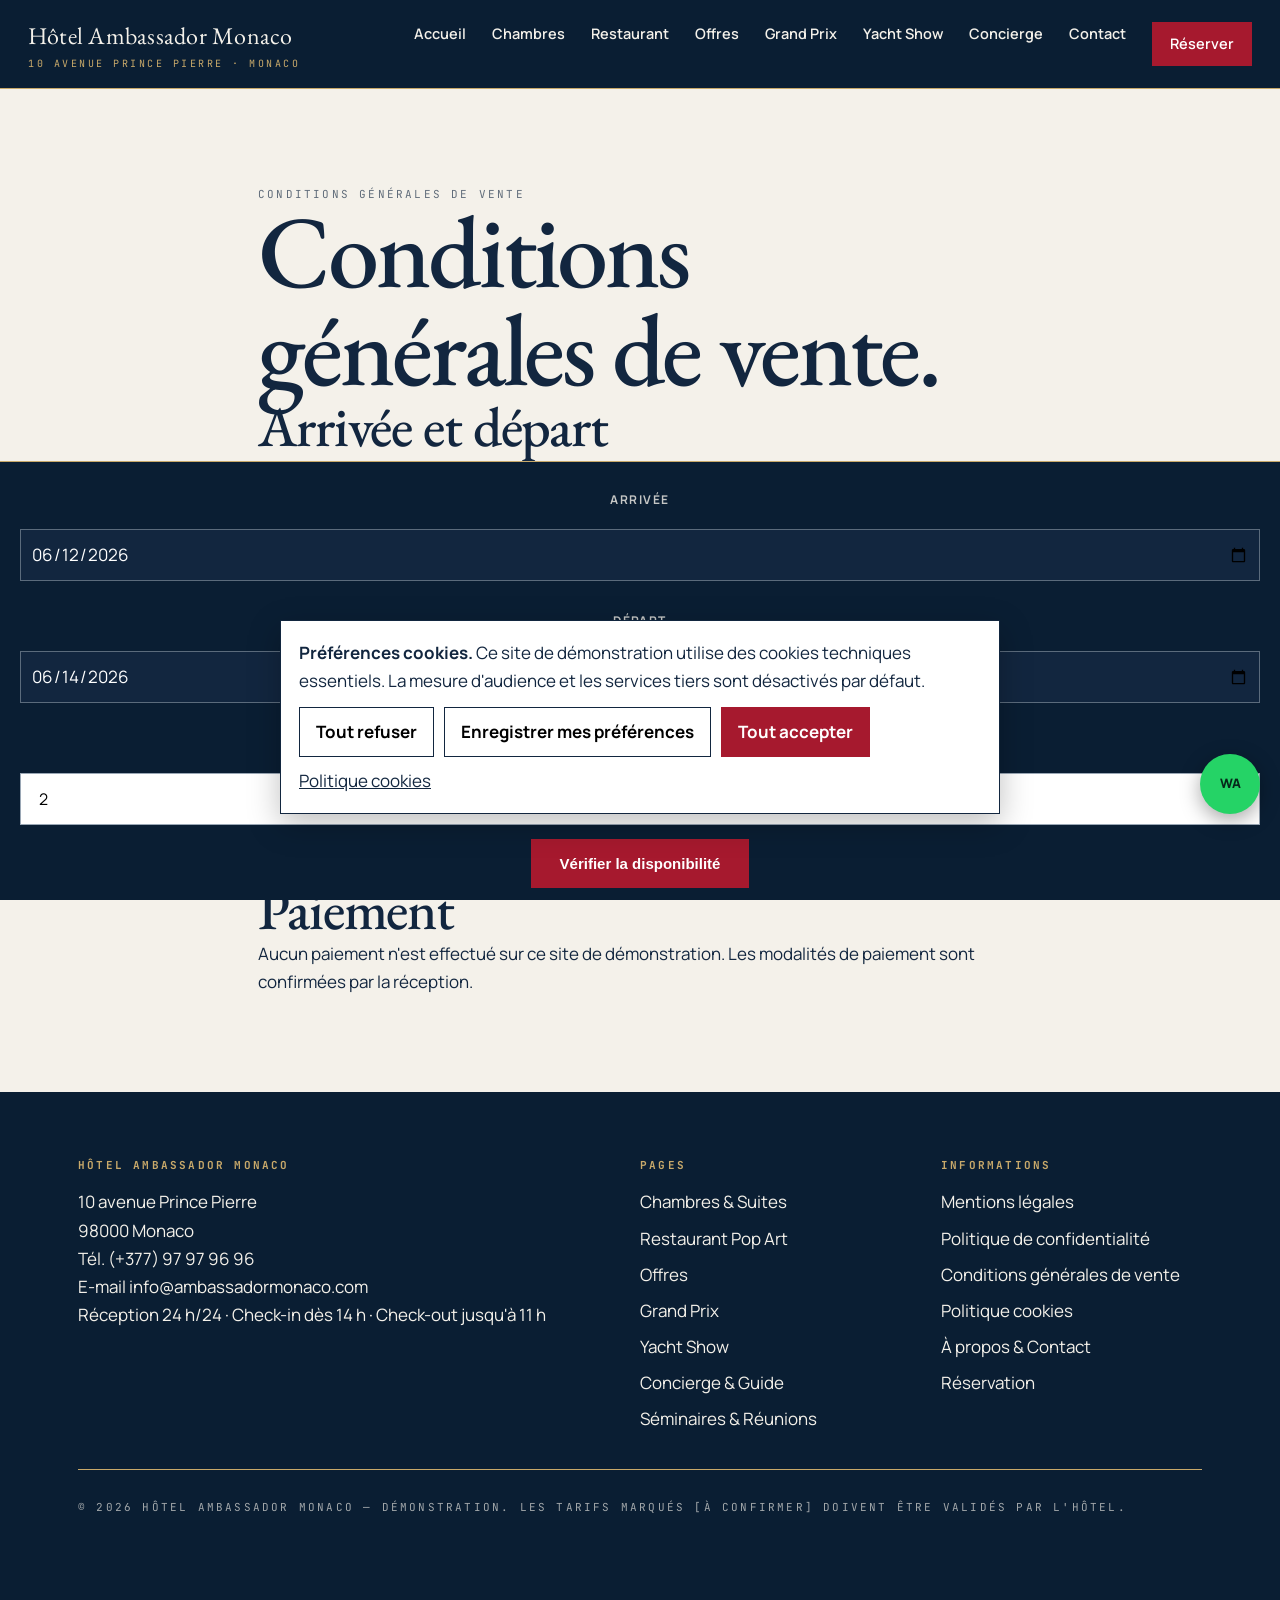
<file: cgv.html>
<!doctype html><html lang="fr"><head><meta charset="utf-8"><meta name="viewport" content="width=device-width,initial-scale=1">
<title>Conditions générales de vente — Hôtel Ambassador Monaco</title><meta name="description" content="CGV de l'Hôtel Ambassador Monaco : check-in, check-out, annulation, animaux.">
<link rel="preconnect" href="https://fonts.googleapis.com"><link rel="preconnect" href="https://fonts.gstatic.com" crossorigin>
<link href="https://fonts.googleapis.com/css2?family=EB+Garamond:ital,wght@0,400;0,500;0,600;1,400&family=JetBrains+Mono:wght@400;600&family=Manrope:wght@400;600;700;800&display=swap" rel="stylesheet">
<link rel="stylesheet" href="assets/style.css"></head>
<body><a class="skip" href="#main">Aller au contenu</a>
<header class="site"><div class="nav"><a class="brand" href="index.html">Hôtel Ambassador Monaco<small>10 AVENUE PRINCE PIERRE · MONACO</small></a>
<nav class="main" aria-label="Navigation principale"><a href="index.html">Accueil</a><a href="chambres.html">Chambres</a><a href="restaurant-pop-art.html">Restaurant</a><a href="offres.html">Offres</a><a href="grand-prix.html">Grand Prix</a><a href="yacht-show.html">Yacht Show</a><a href="concierge.html">Concierge</a><a href="a-propos-contact.html">Contact</a><a class="cta" href="reservation.html">Réserver</a></nav></div></header>
<main id="main"><section class="light"><div class="wrap" style="max-width:820px">
<p class="mono">Conditions générales de vente</p><h1>Conditions générales de vente.</h1>
<h2>Arrivée et départ</h2><p>Check-in dès 14 h. Check-out jusqu'à 11 h.</p>
<h2>Petit-déjeuner</h2><p>Buffet : 7 h–10 h en semaine, 7 h 30–10 h 30 le week-end.</p>
<h2>Animaux</h2><p>Animaux acceptés, avec un supplément de nettoyage de 15 €.</p>
<h2>Parking</h2><p>Parking de la Colle — tarif spécial, sans réservation préalable.</p>
<h2>Annulation</h2><p>Annulation gratuite dès 150 € (seuil de l'offre). Les conditions exactes d'annulation sont confirmées par la réception au moment de la réservation. <span class="confirm">[Conditions détaillées À CONFIRMER]</span></p>
<h2>Paiement</h2><p>Aucun paiement n'est effectué sur ce site de démonstration. Les modalités de paiement sont confirmées par la réception.</p>
</div></section></main>
<footer><div class="wrap footgrid"><div><h4>Hôtel Ambassador Monaco</h4><p>10 avenue Prince Pierre<br>98000 Monaco</p><p>Tél. <a href="tel:+37797979696">(+377) 97 97 96 96</a><br>E-mail <a href="mailto:info@ambassadormonaco.com">info@ambassadormonaco.com</a></p><p>Réception 24 h/24 · Check-in dès 14 h · Check-out jusqu'à 11 h</p></div>
<div><h4>Pages</h4><ul><li><a href="chambres.html">Chambres &amp; Suites</a></li><li><a href="restaurant-pop-art.html">Restaurant Pop Art</a></li><li><a href="offres.html">Offres</a></li><li><a href="grand-prix.html">Grand Prix</a></li><li><a href="yacht-show.html">Yacht Show</a></li><li><a href="concierge.html">Concierge &amp; Guide</a></li><li><a href="seminaires.html">Séminaires &amp; Réunions</a></li></ul></div>
<div><h4>Informations</h4><ul><li><a href="mentions-legales.html">Mentions légales</a></li><li><a href="politique-de-confidentialite.html">Politique de confidentialité</a></li><li><a href="cgv.html">Conditions générales de vente</a></li><li><a href="politique-cookies.html">Politique cookies</a></li><li><a href="a-propos-contact.html">À propos &amp; Contact</a></li><li><a href="reservation.html">Réservation</a></li></ul></div></div>
<div class="wrap"><hr class="rule"><p class="mono">© <span class="year">2026</span> Hôtel Ambassador Monaco — Démonstration. Les tarifs marqués [À CONFIRMER] doivent être validés par l'hôtel.</p></div></footer>
<form class="stickybar" id="sticky-form" action="reservation.html"><label for="sb-arr">Arrivée</label><input type="date" id="sb-arr" value="2026-06-12"><label for="sb-dep">Départ</label><input type="date" id="sb-dep" value="2026-06-14"><label for="sb-guests">Voyageurs</label><select id="sb-guests" aria-label="Voyageurs"><option>1</option><option selected>2</option><option>3</option><option>4</option></select><button class="btn" type="submit">Vérifier la disponibilité</button></form>
<a class="wa-float" href="concierge.html" aria-label="Concierge WhatsApp">WA</a>
<div class="cookie" id="cookie-banner" role="dialog" aria-label="Consentement cookies"><p><strong>Préférences cookies.</strong> Ce site de démonstration utilise des cookies techniques essentiels. La mesure d'audience et les services tiers sont désactivés par défaut.</p><div class="row"><button type="button" data-cookie="essentiels">Tout refuser</button><button type="button" data-cookie="essentiels">Enregistrer mes préférences</button><button type="button" class="primary" data-cookie="tous">Tout accepter</button></div><p style="margin-top:10px"><a href="politique-cookies.html">Politique cookies</a></p></div>
<script src="assets/app.js"></script></body></html>
</file>
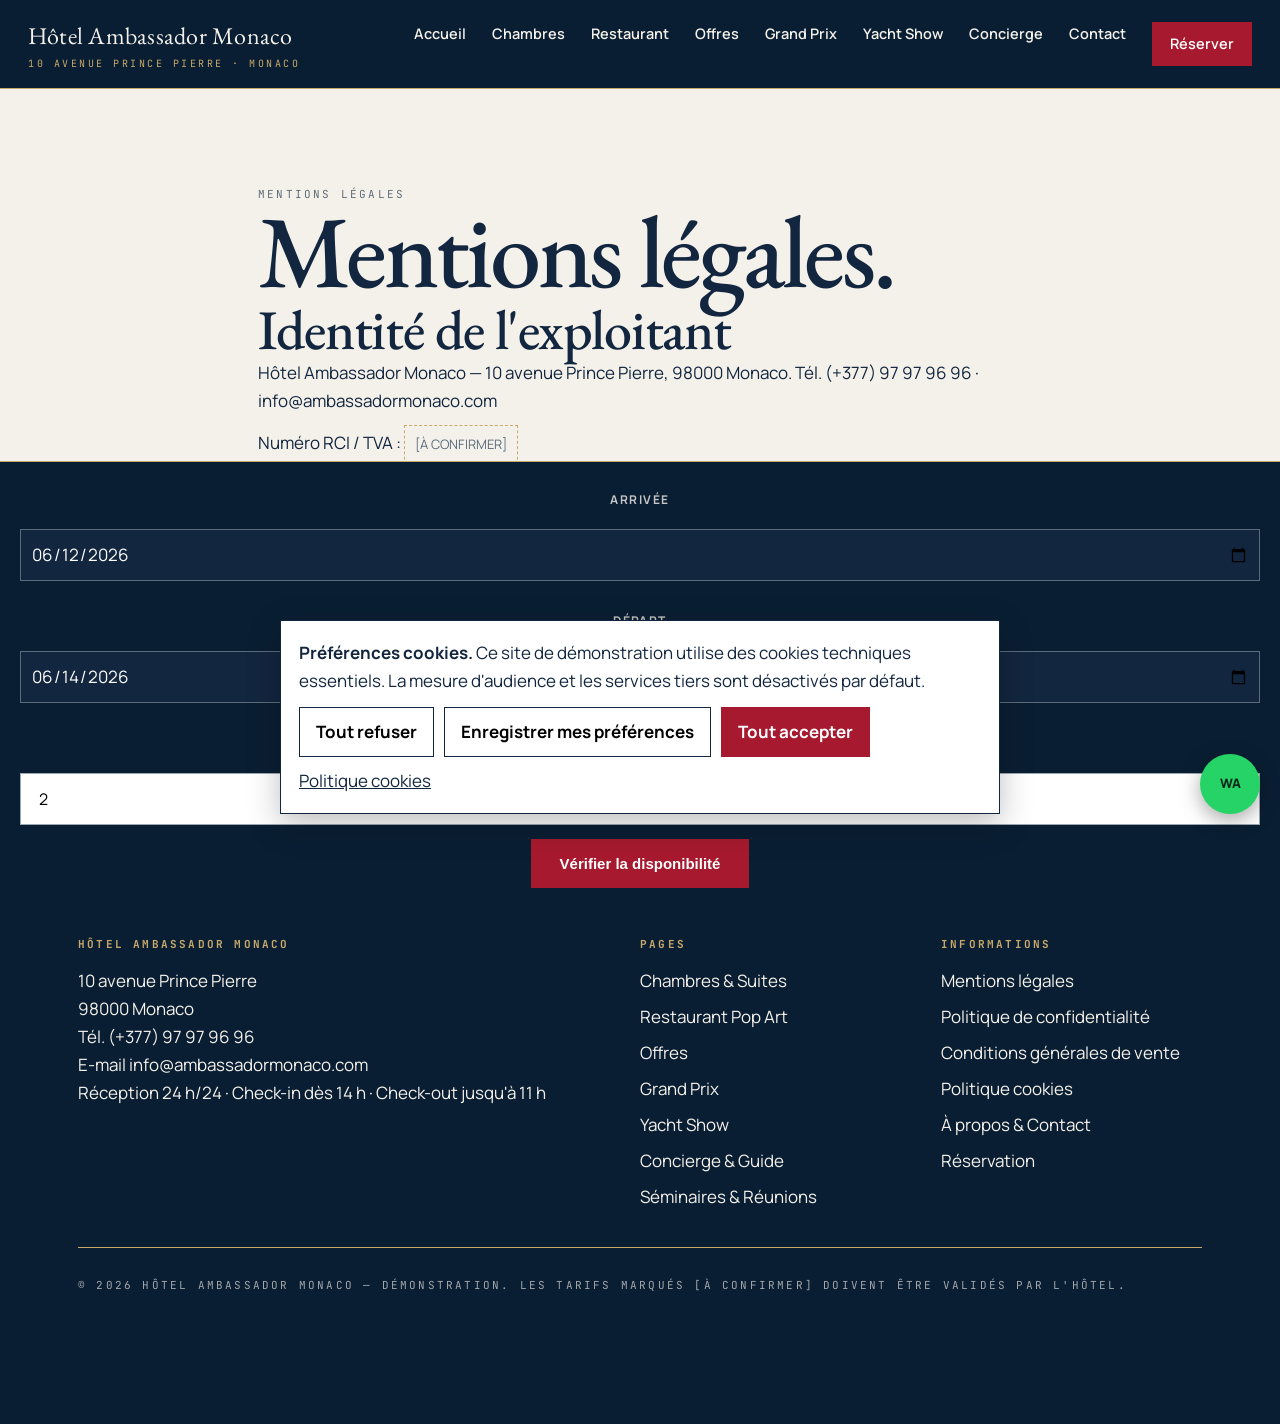
<file: mentions-legales.html>
<!doctype html><html lang="fr"><head><meta charset="utf-8"><meta name="viewport" content="width=device-width,initial-scale=1">
<title>Mentions légales — Hôtel Ambassador Monaco</title><meta name="description" content="Mentions légales de l'Hôtel Ambassador Monaco.">
<link rel="preconnect" href="https://fonts.googleapis.com"><link rel="preconnect" href="https://fonts.gstatic.com" crossorigin>
<link href="https://fonts.googleapis.com/css2?family=EB+Garamond:ital,wght@0,400;0,500;0,600;1,400&family=JetBrains+Mono:wght@400;600&family=Manrope:wght@400;600;700;800&display=swap" rel="stylesheet">
<link rel="stylesheet" href="assets/style.css"></head>
<body><a class="skip" href="#main">Aller au contenu</a>
<header class="site"><div class="nav"><a class="brand" href="index.html">Hôtel Ambassador Monaco<small>10 AVENUE PRINCE PIERRE · MONACO</small></a>
<nav class="main" aria-label="Navigation principale"><a href="index.html">Accueil</a><a href="chambres.html">Chambres</a><a href="restaurant-pop-art.html">Restaurant</a><a href="offres.html">Offres</a><a href="grand-prix.html">Grand Prix</a><a href="yacht-show.html">Yacht Show</a><a href="concierge.html">Concierge</a><a href="a-propos-contact.html">Contact</a><a class="cta" href="reservation.html">Réserver</a></nav></div></header>
<main id="main"><section class="light"><div class="wrap" style="max-width:820px">
<p class="mono">Mentions légales</p><h1>Mentions légales.</h1>
<h2>Identité de l'exploitant</h2><p>Hôtel Ambassador Monaco — 10 avenue Prince Pierre, 98000 Monaco. Tél. (+377) 97 97 96 96 · info@ambassadormonaco.com</p><p>Numéro RCI / TVA : <span class="confirm">[À CONFIRMER]</span></p>
<h2>Hébergeur</h2><p>Hébergeur du site de démonstration : <span class="confirm">[À CONFIRMER]</span></p>
<h2>Propriété intellectuelle</h2><p>Les contenus de ce site (textes, images, mise en page) sont protégés. Toute reproduction sans autorisation est interdite. Les photos d'illustration proviennent de la bibliothèque libre Unsplash.</p>
<h2>Droit applicable</h2><p>Ce site relève du droit monégasque et, le cas échéant, du droit français.</p>
</div></section></main>
<footer><div class="wrap footgrid"><div><h4>Hôtel Ambassador Monaco</h4><p>10 avenue Prince Pierre<br>98000 Monaco</p><p>Tél. <a href="tel:+37797979696">(+377) 97 97 96 96</a><br>E-mail <a href="mailto:info@ambassadormonaco.com">info@ambassadormonaco.com</a></p><p>Réception 24 h/24 · Check-in dès 14 h · Check-out jusqu'à 11 h</p></div>
<div><h4>Pages</h4><ul><li><a href="chambres.html">Chambres &amp; Suites</a></li><li><a href="restaurant-pop-art.html">Restaurant Pop Art</a></li><li><a href="offres.html">Offres</a></li><li><a href="grand-prix.html">Grand Prix</a></li><li><a href="yacht-show.html">Yacht Show</a></li><li><a href="concierge.html">Concierge &amp; Guide</a></li><li><a href="seminaires.html">Séminaires &amp; Réunions</a></li></ul></div>
<div><h4>Informations</h4><ul><li><a href="mentions-legales.html">Mentions légales</a></li><li><a href="politique-de-confidentialite.html">Politique de confidentialité</a></li><li><a href="cgv.html">Conditions générales de vente</a></li><li><a href="politique-cookies.html">Politique cookies</a></li><li><a href="a-propos-contact.html">À propos &amp; Contact</a></li><li><a href="reservation.html">Réservation</a></li></ul></div></div>
<div class="wrap"><hr class="rule"><p class="mono">© <span class="year">2026</span> Hôtel Ambassador Monaco — Démonstration. Les tarifs marqués [À CONFIRMER] doivent être validés par l'hôtel.</p></div></footer>
<form class="stickybar" id="sticky-form" action="reservation.html"><label for="sb-arr">Arrivée</label><input type="date" id="sb-arr" value="2026-06-12"><label for="sb-dep">Départ</label><input type="date" id="sb-dep" value="2026-06-14"><label for="sb-guests">Voyageurs</label><select id="sb-guests" aria-label="Voyageurs"><option>1</option><option selected>2</option><option>3</option><option>4</option></select><button class="btn" type="submit">Vérifier la disponibilité</button></form>
<a class="wa-float" href="concierge.html" aria-label="Concierge WhatsApp">WA</a>
<div class="cookie" id="cookie-banner" role="dialog" aria-label="Consentement cookies"><p><strong>Préférences cookies.</strong> Ce site de démonstration utilise des cookies techniques essentiels. La mesure d'audience et les services tiers sont désactivés par défaut.</p><div class="row"><button type="button" data-cookie="essentiels">Tout refuser</button><button type="button" data-cookie="essentiels">Enregistrer mes préférences</button><button type="button" class="primary" data-cookie="tous">Tout accepter</button></div><p style="margin-top:10px"><a href="politique-cookies.html">Politique cookies</a></p></div>
<script src="assets/app.js"></script></body></html>
</file>
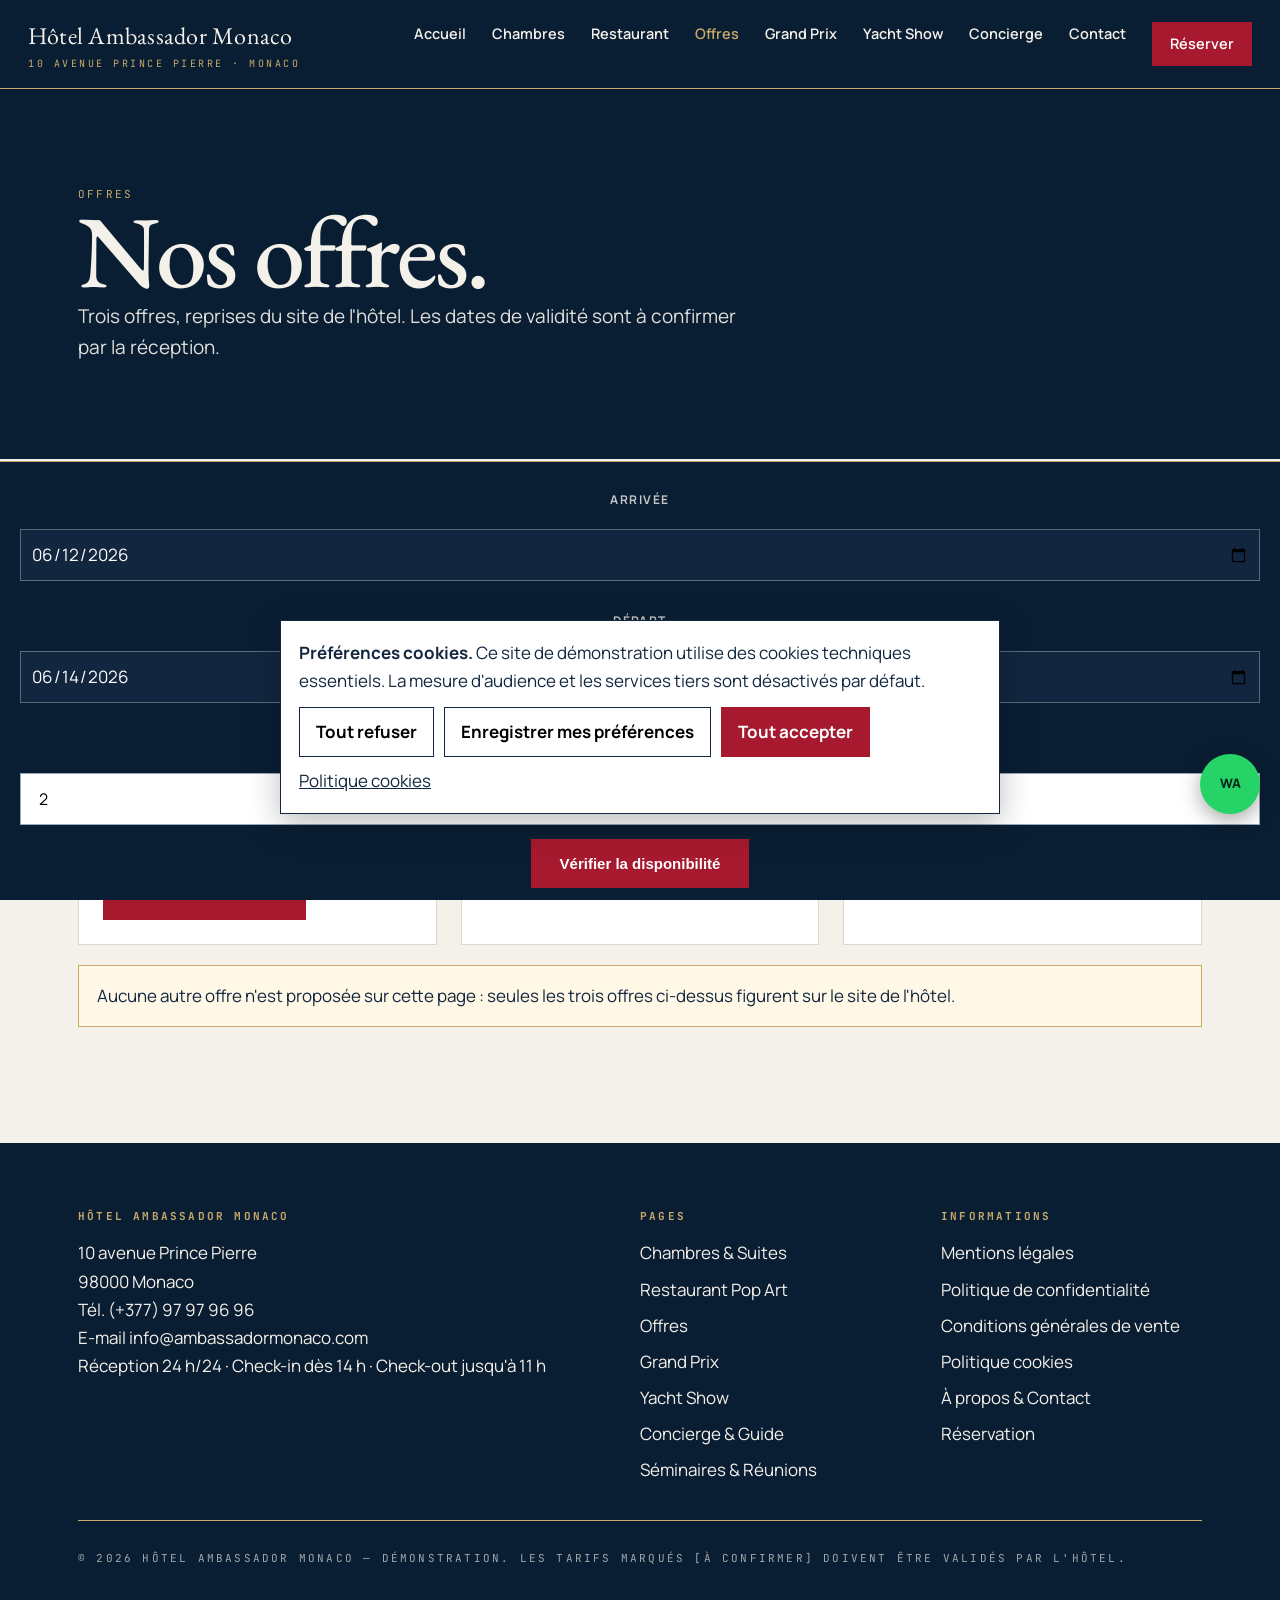
<file: offres.html>
<!doctype html><html lang="fr"><head><meta charset="utf-8"><meta name="viewport" content="width=device-width,initial-scale=1">
<title>Offres — Hôtel Ambassador Monaco</title><meta name="description" content="Les trois offres de l'Hôtel Ambassador Monaco : annulation gratuite, réservation anticipée, escapade romantique.">
<link rel="preconnect" href="https://fonts.googleapis.com"><link rel="preconnect" href="https://fonts.gstatic.com" crossorigin>
<link href="https://fonts.googleapis.com/css2?family=EB+Garamond:ital,wght@0,400;0,500;0,600;1,400&family=JetBrains+Mono:wght@400;600&family=Manrope:wght@400;600;700;800&display=swap" rel="stylesheet">
<link rel="stylesheet" href="assets/style.css"></head>
<body><a class="skip" href="#main">Aller au contenu</a>
<header class="site"><div class="nav"><a class="brand" href="index.html">Hôtel Ambassador Monaco<small>10 AVENUE PRINCE PIERRE · MONACO</small></a>
<nav class="main" aria-label="Navigation principale"><a href="index.html">Accueil</a><a href="chambres.html">Chambres</a><a href="restaurant-pop-art.html">Restaurant</a><a href="offres.html" aria-current="page">Offres</a><a href="grand-prix.html">Grand Prix</a><a href="yacht-show.html">Yacht Show</a><a href="concierge.html">Concierge</a><a href="a-propos-contact.html">Contact</a><a class="cta" href="reservation.html">Réserver</a></nav></div></header>
<main id="main">
<section class="dark"><div class="wrap"><p class="mono">Offres</p><h1>Nos offres.</h1><p class="sub">Trois offres, reprises du site de l'hôtel. Les dates de validité sont à confirmer par la réception.</p></div></section>
<section class="light"><div class="wrap"><div class="cards">
<article class="card"><div class="body"><span class="tag">Annulation gratuite</span><h3>Annulation gratuite</h3><p class="price">Dès 150 €</p><p>Annulation gratuite pour les séjours à partir de ce seuil. Ce montant est un <strong>seuil d'offre, pas un tarif de nuit</strong>.</p><p>Validité : <span class="confirm">[À CONFIRMER]</span></p><p><a class="btn" href="reservation.html?offre=Annulation%20gratuite">Réserver cette offre</a></p></div></article>
<article class="card"><div class="body"><span class="tag">Réservation anticipée</span><h3>Réservation anticipée −15 %</h3><p class="price">Dès 900 €</p><p>−15 % sur les réservations anticipées, à partir de ce seuil.</p><p>Validité : <span class="confirm">[À CONFIRMER]</span></p><p><a class="btn" href="reservation.html?offre=R%C3%A9servation%20anticip%C3%A9e">Réserver cette offre</a></p></div></article>
<article class="card"><div class="body"><span class="tag">Escapade romantique</span><h3>Escapade romantique</h3><p class="price">Dès 1 119 €</p><p>Une escapade pour deux, au pied du Rocher.</p><p>Validité : <span class="confirm">[À CONFIRMER]</span></p><p><a class="btn" href="reservation.html?offre=Escapade%20romantique">Réserver cette offre</a></p></div></article>
</div><div class="note"><p>Aucune autre offre n'est proposée sur cette page : seules les trois offres ci-dessus figurent sur le site de l'hôtel.</p></div></div></section>
</main>
<footer><div class="wrap footgrid"><div><h4>Hôtel Ambassador Monaco</h4><p>10 avenue Prince Pierre<br>98000 Monaco</p><p>Tél. <a href="tel:+37797979696">(+377) 97 97 96 96</a><br>E-mail <a href="mailto:info@ambassadormonaco.com">info@ambassadormonaco.com</a></p><p>Réception 24 h/24 · Check-in dès 14 h · Check-out jusqu'à 11 h</p></div>
<div><h4>Pages</h4><ul><li><a href="chambres.html">Chambres &amp; Suites</a></li><li><a href="restaurant-pop-art.html">Restaurant Pop Art</a></li><li><a href="offres.html">Offres</a></li><li><a href="grand-prix.html">Grand Prix</a></li><li><a href="yacht-show.html">Yacht Show</a></li><li><a href="concierge.html">Concierge &amp; Guide</a></li><li><a href="seminaires.html">Séminaires &amp; Réunions</a></li></ul></div>
<div><h4>Informations</h4><ul><li><a href="mentions-legales.html">Mentions légales</a></li><li><a href="politique-de-confidentialite.html">Politique de confidentialité</a></li><li><a href="cgv.html">Conditions générales de vente</a></li><li><a href="politique-cookies.html">Politique cookies</a></li><li><a href="a-propos-contact.html">À propos &amp; Contact</a></li><li><a href="reservation.html">Réservation</a></li></ul></div></div>
<div class="wrap"><hr class="rule"><p class="mono">© <span class="year">2026</span> Hôtel Ambassador Monaco — Démonstration. Les tarifs marqués [À CONFIRMER] doivent être validés par l'hôtel.</p></div></footer>
<form class="stickybar" id="sticky-form" action="reservation.html"><label for="sb-arr">Arrivée</label><input type="date" id="sb-arr" value="2026-06-12"><label for="sb-dep">Départ</label><input type="date" id="sb-dep" value="2026-06-14"><label for="sb-guests">Voyageurs</label><select id="sb-guests" aria-label="Voyageurs"><option>1</option><option selected>2</option><option>3</option><option>4</option></select><button class="btn" type="submit">Vérifier la disponibilité</button></form>
<a class="wa-float" href="concierge.html" aria-label="Concierge WhatsApp">WA</a>
<div class="cookie" id="cookie-banner" role="dialog" aria-label="Consentement cookies"><p><strong>Préférences cookies.</strong> Ce site de démonstration utilise des cookies techniques essentiels. La mesure d'audience et les services tiers sont désactivés par défaut.</p><div class="row"><button type="button" data-cookie="essentiels">Tout refuser</button><button type="button" data-cookie="essentiels">Enregistrer mes préférences</button><button type="button" class="primary" data-cookie="tous">Tout accepter</button></div><p style="margin-top:10px"><a href="politique-cookies.html">Politique cookies</a></p></div>
<script src="assets/app.js"></script></body></html>
</file>
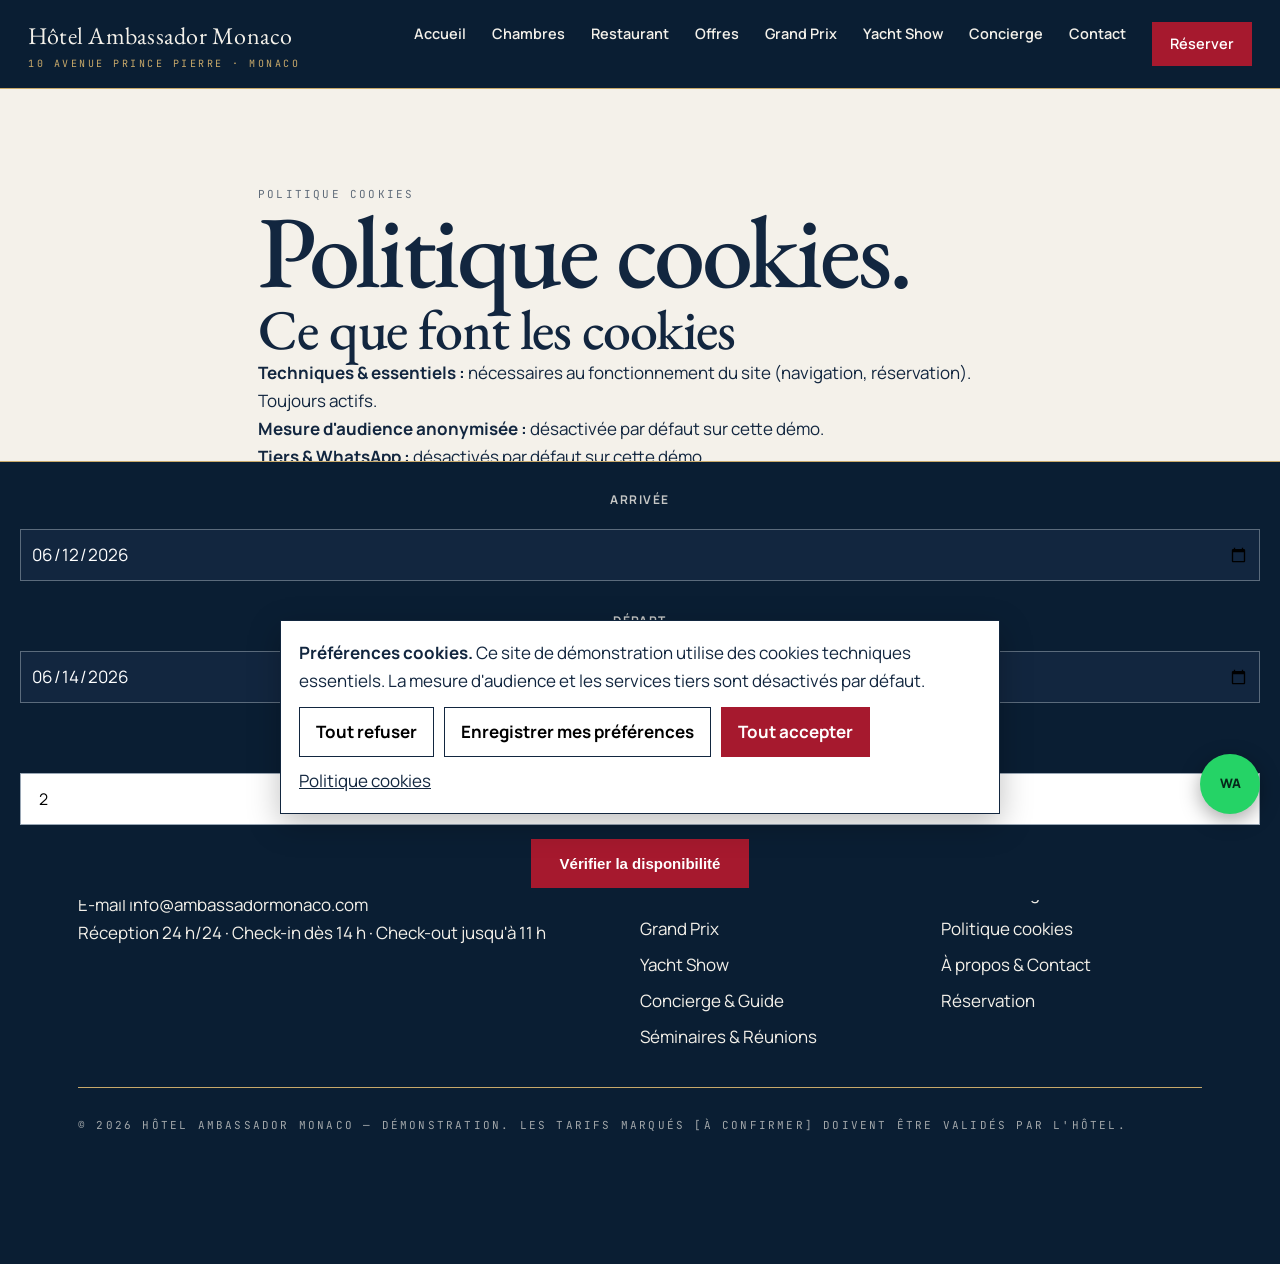
<file: politique-cookies.html>
<!doctype html><html lang="fr"><head><meta charset="utf-8"><meta name="viewport" content="width=device-width,initial-scale=1">
<title>Politique cookies — Hôtel Ambassador Monaco</title><meta name="description" content="Ce que font les cookies sur le site de l'Hôtel Ambassador Monaco.">
<link rel="preconnect" href="https://fonts.googleapis.com"><link rel="preconnect" href="https://fonts.gstatic.com" crossorigin>
<link href="https://fonts.googleapis.com/css2?family=EB+Garamond:ital,wght@0,400;0,500;0,600;1,400&family=JetBrains+Mono:wght@400;600&family=Manrope:wght@400;600;700;800&display=swap" rel="stylesheet">
<link rel="stylesheet" href="assets/style.css"></head>
<body><a class="skip" href="#main">Aller au contenu</a>
<header class="site"><div class="nav"><a class="brand" href="index.html">Hôtel Ambassador Monaco<small>10 AVENUE PRINCE PIERRE · MONACO</small></a>
<nav class="main" aria-label="Navigation principale"><a href="index.html">Accueil</a><a href="chambres.html">Chambres</a><a href="restaurant-pop-art.html">Restaurant</a><a href="offres.html">Offres</a><a href="grand-prix.html">Grand Prix</a><a href="yacht-show.html">Yacht Show</a><a href="concierge.html">Concierge</a><a href="a-propos-contact.html">Contact</a><a class="cta" href="reservation.html">Réserver</a></nav></div></header>
<main id="main"><section class="light"><div class="wrap" style="max-width:820px">
<p class="mono">Politique cookies</p><h1>Politique cookies.</h1>
<h2>Ce que font les cookies</h2><p><strong>Techniques &amp; essentiels :</strong> nécessaires au fonctionnement du site (navigation, réservation). Toujours actifs.</p><p><strong>Mesure d'audience anonymisée :</strong> désactivée par défaut sur cette démo.</p><p><strong>Tiers &amp; WhatsApp :</strong> désactivés par défaut sur cette démo.</p>
<h2>Vos choix</h2><p>Utilisez le bandeau de consentement en bas de page : « Enregistrer mes préférences », « Tout refuser » ou « Tout accepter ». Vous pouvez modifier votre choix à tout moment en effaçant les données du site dans votre navigateur.</p>
</div></section></main>
<footer><div class="wrap footgrid"><div><h4>Hôtel Ambassador Monaco</h4><p>10 avenue Prince Pierre<br>98000 Monaco</p><p>Tél. <a href="tel:+37797979696">(+377) 97 97 96 96</a><br>E-mail <a href="mailto:info@ambassadormonaco.com">info@ambassadormonaco.com</a></p><p>Réception 24 h/24 · Check-in dès 14 h · Check-out jusqu'à 11 h</p></div>
<div><h4>Pages</h4><ul><li><a href="chambres.html">Chambres &amp; Suites</a></li><li><a href="restaurant-pop-art.html">Restaurant Pop Art</a></li><li><a href="offres.html">Offres</a></li><li><a href="grand-prix.html">Grand Prix</a></li><li><a href="yacht-show.html">Yacht Show</a></li><li><a href="concierge.html">Concierge &amp; Guide</a></li><li><a href="seminaires.html">Séminaires &amp; Réunions</a></li></ul></div>
<div><h4>Informations</h4><ul><li><a href="mentions-legales.html">Mentions légales</a></li><li><a href="politique-de-confidentialite.html">Politique de confidentialité</a></li><li><a href="cgv.html">Conditions générales de vente</a></li><li><a href="politique-cookies.html">Politique cookies</a></li><li><a href="a-propos-contact.html">À propos &amp; Contact</a></li><li><a href="reservation.html">Réservation</a></li></ul></div></div>
<div class="wrap"><hr class="rule"><p class="mono">© <span class="year">2026</span> Hôtel Ambassador Monaco — Démonstration. Les tarifs marqués [À CONFIRMER] doivent être validés par l'hôtel.</p></div></footer>
<form class="stickybar" id="sticky-form" action="reservation.html"><label for="sb-arr">Arrivée</label><input type="date" id="sb-arr" value="2026-06-12"><label for="sb-dep">Départ</label><input type="date" id="sb-dep" value="2026-06-14"><label for="sb-guests">Voyageurs</label><select id="sb-guests" aria-label="Voyageurs"><option>1</option><option selected>2</option><option>3</option><option>4</option></select><button class="btn" type="submit">Vérifier la disponibilité</button></form>
<a class="wa-float" href="concierge.html" aria-label="Concierge WhatsApp">WA</a>
<div class="cookie" id="cookie-banner" role="dialog" aria-label="Consentement cookies"><p><strong>Préférences cookies.</strong> Ce site de démonstration utilise des cookies techniques essentiels. La mesure d'audience et les services tiers sont désactivés par défaut.</p><div class="row"><button type="button" data-cookie="essentiels">Tout refuser</button><button type="button" data-cookie="essentiels">Enregistrer mes préférences</button><button type="button" class="primary" data-cookie="tous">Tout accepter</button></div><p style="margin-top:10px"><a href="politique-cookies.html">Politique cookies</a></p></div>
<script src="assets/app.js"></script></body></html>
</file>
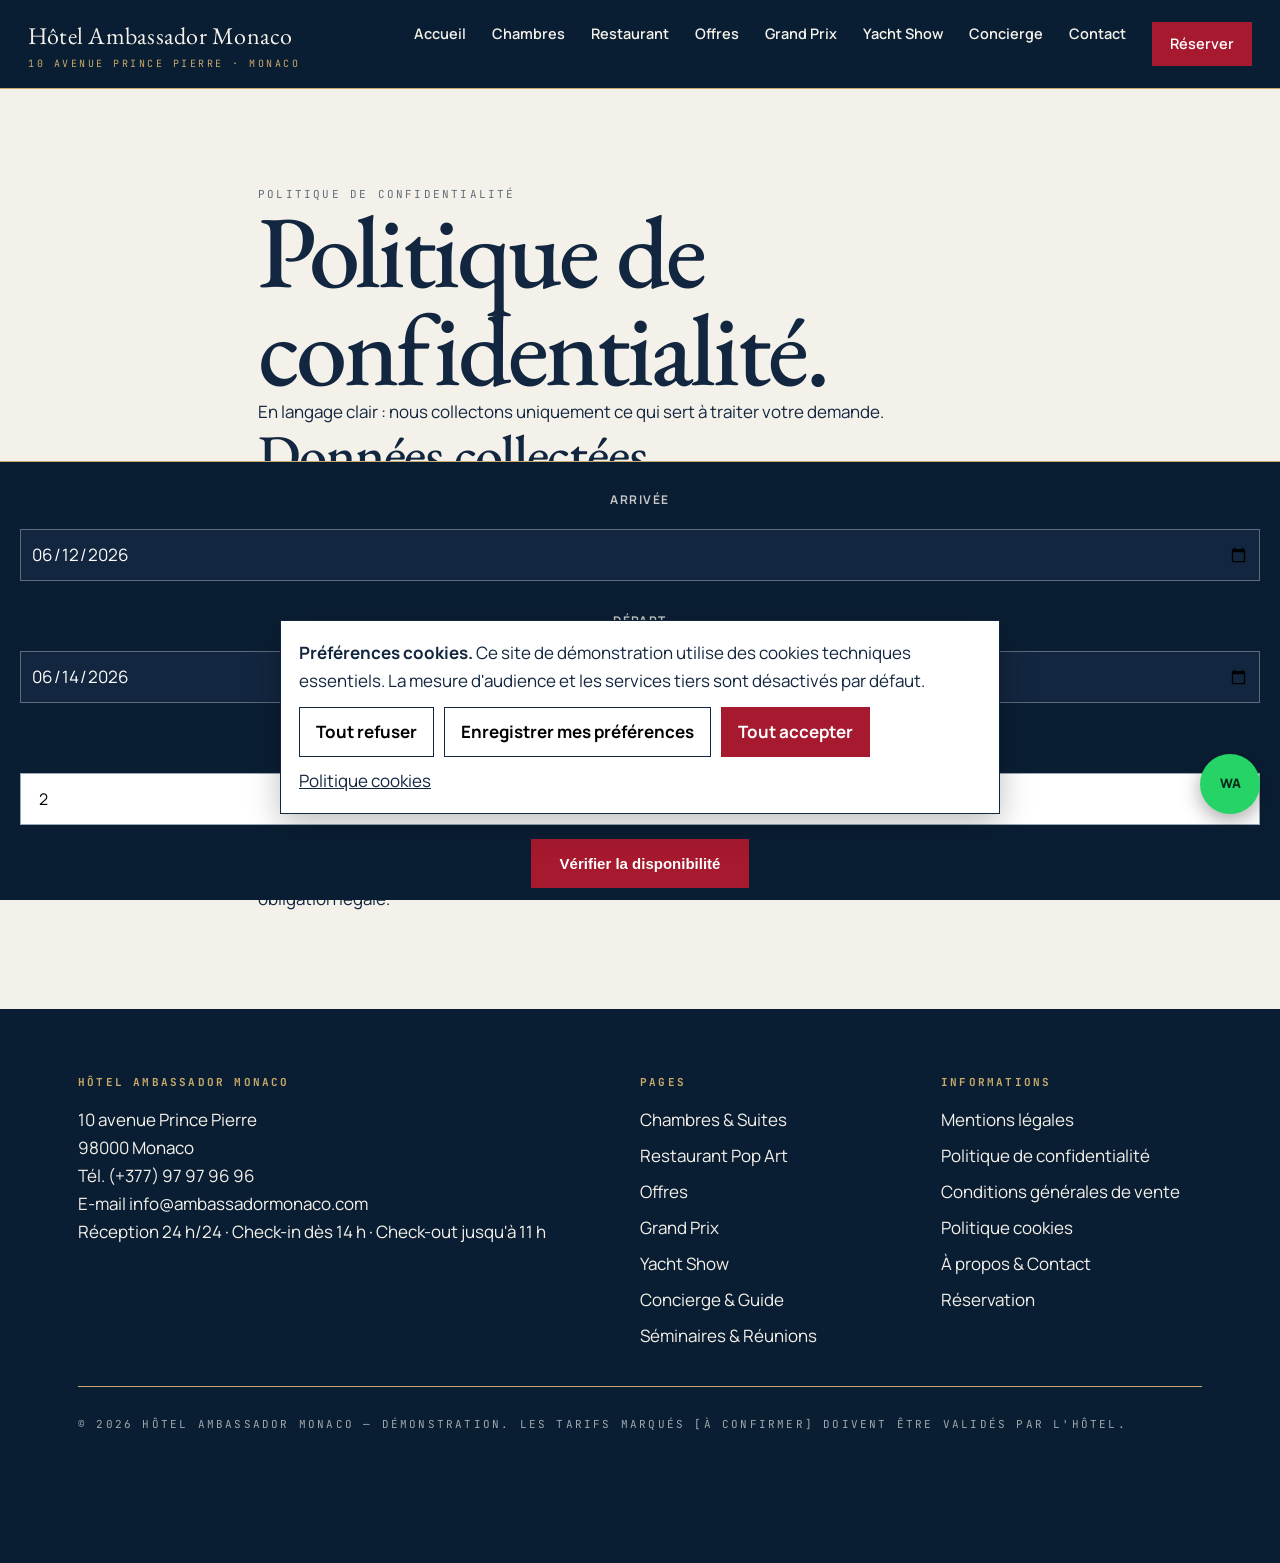
<file: politique-de-confidentialite.html>
<!doctype html><html lang="fr"><head><meta charset="utf-8"><meta name="viewport" content="width=device-width,initial-scale=1">
<title>Politique de confidentialité — Hôtel Ambassador Monaco</title><meta name="description" content="Quelles données sont collectées et pourquoi — Hôtel Ambassador Monaco.">
<link rel="preconnect" href="https://fonts.googleapis.com"><link rel="preconnect" href="https://fonts.gstatic.com" crossorigin>
<link href="https://fonts.googleapis.com/css2?family=EB+Garamond:ital,wght@0,400;0,500;0,600;1,400&family=JetBrains+Mono:wght@400;600&family=Manrope:wght@400;600;700;800&display=swap" rel="stylesheet">
<link rel="stylesheet" href="assets/style.css"></head>
<body><a class="skip" href="#main">Aller au contenu</a>
<header class="site"><div class="nav"><a class="brand" href="index.html">Hôtel Ambassador Monaco<small>10 AVENUE PRINCE PIERRE · MONACO</small></a>
<nav class="main" aria-label="Navigation principale"><a href="index.html">Accueil</a><a href="chambres.html">Chambres</a><a href="restaurant-pop-art.html">Restaurant</a><a href="offres.html">Offres</a><a href="grand-prix.html">Grand Prix</a><a href="yacht-show.html">Yacht Show</a><a href="concierge.html">Concierge</a><a href="a-propos-contact.html">Contact</a><a class="cta" href="reservation.html">Réserver</a></nav></div></header>
<main id="main"><section class="light"><div class="wrap" style="max-width:820px">
<p class="mono">Politique de confidentialité</p><h1>Politique de confidentialité.</h1>
<p>En langage clair : nous collectons uniquement ce qui sert à traiter votre demande.</p>
<h2>Données collectées</h2><p>Réservation et formulaires : nom, e-mail, téléphone, dates de séjour. Ces données servent uniquement à traiter votre réservation ou votre message.</p>
<h2>Base légale et conservation</h2><p>Traitement fondé sur l'exécution de votre demande et votre consentement explicite. Données conservées le temps nécessaire au traitement, puis supprimées ou anonymisées.</p>
<h2>Vos droits</h2><p>Conformément à la loi monégasque n° 1.165 relative à la protection des informations nominatives, aux règles de la CCIN et au RGPD : accès, rectification, suppression et opposition. Contact : info@ambassadormonaco.com.</p>
<h2>Partage</h2><p>Nous ne revendons pas vos données. Aucun partage hors du traitement de votre demande, sauf obligation légale.</p>
</div></section></main>
<footer><div class="wrap footgrid"><div><h4>Hôtel Ambassador Monaco</h4><p>10 avenue Prince Pierre<br>98000 Monaco</p><p>Tél. <a href="tel:+37797979696">(+377) 97 97 96 96</a><br>E-mail <a href="mailto:info@ambassadormonaco.com">info@ambassadormonaco.com</a></p><p>Réception 24 h/24 · Check-in dès 14 h · Check-out jusqu'à 11 h</p></div>
<div><h4>Pages</h4><ul><li><a href="chambres.html">Chambres &amp; Suites</a></li><li><a href="restaurant-pop-art.html">Restaurant Pop Art</a></li><li><a href="offres.html">Offres</a></li><li><a href="grand-prix.html">Grand Prix</a></li><li><a href="yacht-show.html">Yacht Show</a></li><li><a href="concierge.html">Concierge &amp; Guide</a></li><li><a href="seminaires.html">Séminaires &amp; Réunions</a></li></ul></div>
<div><h4>Informations</h4><ul><li><a href="mentions-legales.html">Mentions légales</a></li><li><a href="politique-de-confidentialite.html">Politique de confidentialité</a></li><li><a href="cgv.html">Conditions générales de vente</a></li><li><a href="politique-cookies.html">Politique cookies</a></li><li><a href="a-propos-contact.html">À propos &amp; Contact</a></li><li><a href="reservation.html">Réservation</a></li></ul></div></div>
<div class="wrap"><hr class="rule"><p class="mono">© <span class="year">2026</span> Hôtel Ambassador Monaco — Démonstration. Les tarifs marqués [À CONFIRMER] doivent être validés par l'hôtel.</p></div></footer>
<form class="stickybar" id="sticky-form" action="reservation.html"><label for="sb-arr">Arrivée</label><input type="date" id="sb-arr" value="2026-06-12"><label for="sb-dep">Départ</label><input type="date" id="sb-dep" value="2026-06-14"><label for="sb-guests">Voyageurs</label><select id="sb-guests" aria-label="Voyageurs"><option>1</option><option selected>2</option><option>3</option><option>4</option></select><button class="btn" type="submit">Vérifier la disponibilité</button></form>
<a class="wa-float" href="concierge.html" aria-label="Concierge WhatsApp">WA</a>
<div class="cookie" id="cookie-banner" role="dialog" aria-label="Consentement cookies"><p><strong>Préférences cookies.</strong> Ce site de démonstration utilise des cookies techniques essentiels. La mesure d'audience et les services tiers sont désactivés par défaut.</p><div class="row"><button type="button" data-cookie="essentiels">Tout refuser</button><button type="button" data-cookie="essentiels">Enregistrer mes préférences</button><button type="button" class="primary" data-cookie="tous">Tout accepter</button></div><p style="margin-top:10px"><a href="politique-cookies.html">Politique cookies</a></p></div>
<script src="assets/app.js"></script></body></html>
</file>
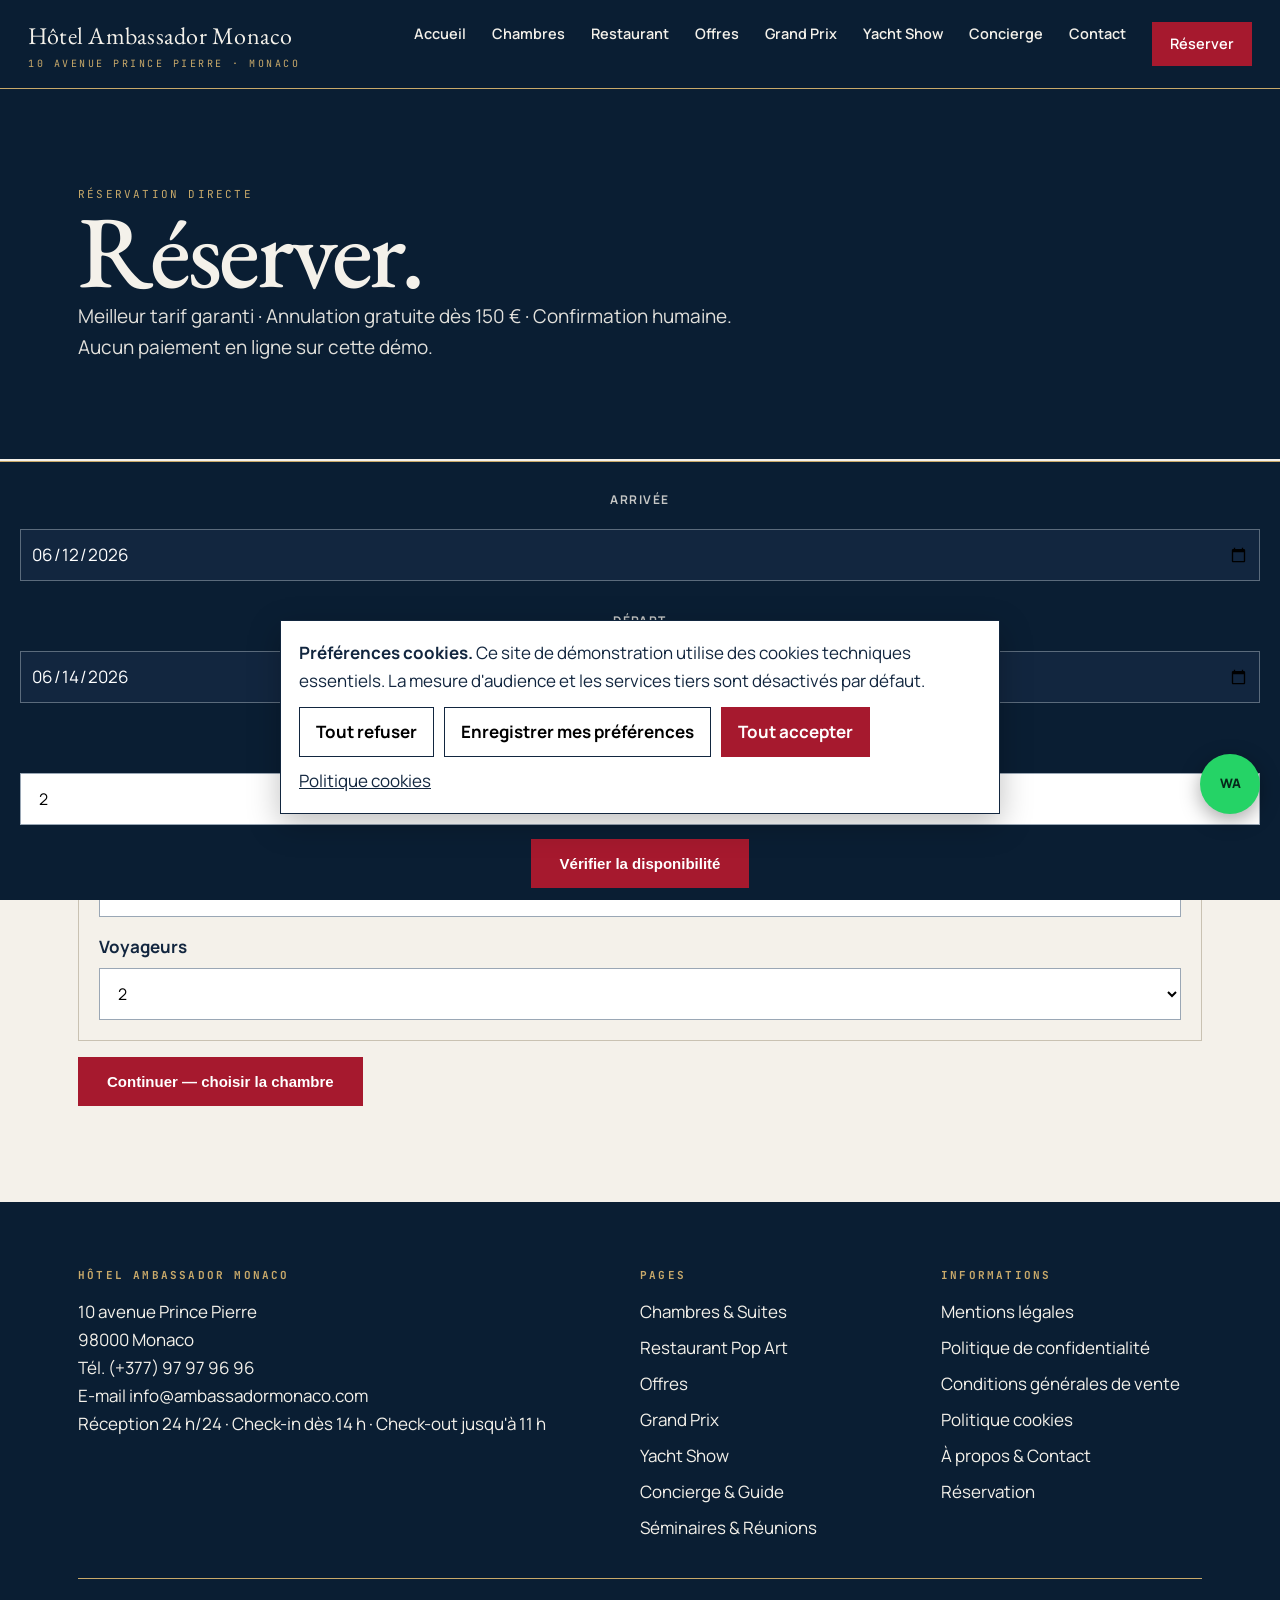
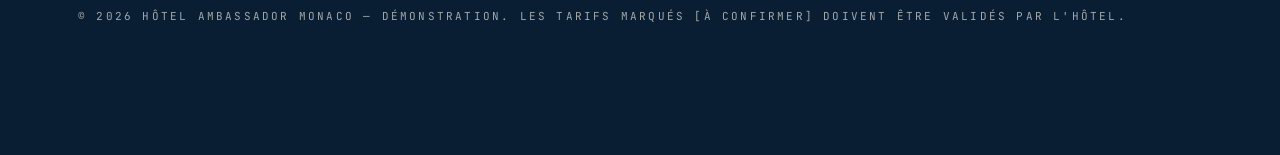
<file: reservation.html>
<!doctype html><html lang="fr"><head><meta charset="utf-8"><meta name="viewport" content="width=device-width,initial-scale=1">
<title>Réservation — Hôtel Ambassador Monaco</title><meta name="description" content="Réservation directe en 3 étapes à l'Hôtel Ambassador Monaco, sans paiement en ligne.">
<link rel="preconnect" href="https://fonts.googleapis.com"><link rel="preconnect" href="https://fonts.gstatic.com" crossorigin>
<link href="https://fonts.googleapis.com/css2?family=EB+Garamond:ital,wght@0,400;0,500;0,600;1,400&family=JetBrains+Mono:wght@400;600&family=Manrope:wght@400;600;700;800&display=swap" rel="stylesheet">
<link rel="stylesheet" href="assets/style.css"></head>
<body><a class="skip" href="#main">Aller au contenu</a>
<header class="site"><div class="nav"><a class="brand" href="index.html">Hôtel Ambassador Monaco<small>10 AVENUE PRINCE PIERRE · MONACO</small></a>
<nav class="main" aria-label="Navigation principale"><a href="index.html">Accueil</a><a href="chambres.html">Chambres</a><a href="restaurant-pop-art.html">Restaurant</a><a href="offres.html">Offres</a><a href="grand-prix.html">Grand Prix</a><a href="yacht-show.html">Yacht Show</a><a href="concierge.html">Concierge</a><a href="a-propos-contact.html">Contact</a><a class="cta" href="reservation.html">Réserver</a></nav></div></header>
<main id="main">
<section class="dark"><div class="wrap"><p class="mono">Réservation directe</p><h1>Réserver.</h1><p class="sub">Meilleur tarif garanti · Annulation gratuite dès 150 € · Confirmation humaine. Aucun paiement en ligne sur cette démo.</p><p id="bk-offre" class="mono" style="color:var(--lisere)"></p></div></section>
<section class="light"><div class="wrap">
<div class="steps"><span data-step="1" class="on">1 · Dates</span><span data-step="2">2 · Chambre</span><span data-step="3">3 · Coordonnées</span><span data-step="4">Confirmation</span></div>
<form onsubmit="return amcSubmit(event)">
<div class="step on" data-step="1"><fieldset><legend>Étape 1 — Dates &amp; voyageurs</legend><label for="bk-arr">Arrivée</label><input type="date" id="bk-arr" value="2026-06-12" required><label for="bk-dep">Départ</label><input type="date" id="bk-dep" value="2026-06-14" required><label for="bk-guests">Voyageurs</label><select id="bk-guests"><option>1</option><option selected>2</option><option>3</option><option>4</option></select></fieldset><p style="margin-top:16px"><button class="btn" type="button" onclick="amcStep(2)">Continuer — choisir la chambre</button></p></div>
<div class="step" data-step="2"><fieldset><legend>Étape 2 — Choix de la chambre</legend><p><label style="font-weight:400"><input type="radio" name="chambre" value="Classique" style="width:auto"> Chambre Classique — tarif « à partir de » [À CONFIRMER]</label></p><p><label style="font-weight:400"><input type="radio" name="chambre" value="Supérieure" style="width:auto"> Chambre Supérieure — tarif « à partir de » [À CONFIRMER]</label></p><p><label style="font-weight:400"><input type="radio" name="chambre" value="Suite" style="width:auto"> Suite — tarif « à partir de » [À CONFIRMER]</label></p></fieldset><p style="margin-top:16px"><button class="btn" type="button" onclick="amcStep(1)">Retour</button> <button class="btn" type="button" onclick="amcStep(3)">Continuer — vos coordonnées</button></p></div>
<div class="step" data-step="3"><fieldset><legend>Étape 3 — Coordonnées</legend><div id="bk-summary" class="summary"><p>Récapitulatif — choisissez d'abord vos dates et votre chambre.</p></div><label for="bk-nom">Nom complet</label><input id="bk-nom" name="nom" type="text" autocomplete="name" required><label for="bk-email">E-mail</label><input id="bk-email" name="email" type="email" autocomplete="email" required><label for="bk-tel">Téléphone</label><input id="bk-tel" name="tel" type="tel" autocomplete="tel"><p style="margin-top:16px"><input type="checkbox" id="bk-consent" style="width:auto" required> <label for="bk-consent" style="display:inline;font-weight:400">J'accepte que mes données servent uniquement à traiter ma réservation.</label></p></fieldset><p style="margin-top:16px"><button class="btn" type="button" onclick="amcStep(2)">Retour</button> <button class="btn" type="submit">Envoyer ma demande</button></p><p><a href="concierge.html">Préférer WhatsApp →</a></p></div>
<div class="step" data-step="4"><h2>Demande envoyée.</h2><p class="lead">Merci — votre demande de réservation est envoyée. La réception vous confirme par e-mail ou par téléphone.</p><p>Référence de la demande : <strong id="bk-ref">—</strong></p><p class="chapter">Aucun paiement n'a été effectué : cette démo ne traite aucune transaction.</p><p><a class="btn" href="index.html">Retour à l'accueil</a></p></div>
</form></div></section>
</main>
<footer><div class="wrap footgrid"><div><h4>Hôtel Ambassador Monaco</h4><p>10 avenue Prince Pierre<br>98000 Monaco</p><p>Tél. <a href="tel:+37797979696">(+377) 97 97 96 96</a><br>E-mail <a href="mailto:info@ambassadormonaco.com">info@ambassadormonaco.com</a></p><p>Réception 24 h/24 · Check-in dès 14 h · Check-out jusqu'à 11 h</p></div>
<div><h4>Pages</h4><ul><li><a href="chambres.html">Chambres &amp; Suites</a></li><li><a href="restaurant-pop-art.html">Restaurant Pop Art</a></li><li><a href="offres.html">Offres</a></li><li><a href="grand-prix.html">Grand Prix</a></li><li><a href="yacht-show.html">Yacht Show</a></li><li><a href="concierge.html">Concierge &amp; Guide</a></li><li><a href="seminaires.html">Séminaires &amp; Réunions</a></li></ul></div>
<div><h4>Informations</h4><ul><li><a href="mentions-legales.html">Mentions légales</a></li><li><a href="politique-de-confidentialite.html">Politique de confidentialité</a></li><li><a href="cgv.html">Conditions générales de vente</a></li><li><a href="politique-cookies.html">Politique cookies</a></li><li><a href="a-propos-contact.html">À propos &amp; Contact</a></li><li><a href="reservation.html">Réservation</a></li></ul></div></div>
<div class="wrap"><hr class="rule"><p class="mono">© <span class="year">2026</span> Hôtel Ambassador Monaco — Démonstration. Les tarifs marqués [À CONFIRMER] doivent être validés par l'hôtel.</p></div></footer>
<form class="stickybar" id="sticky-form" action="reservation.html"><label for="sb-arr">Arrivée</label><input type="date" id="sb-arr" value="2026-06-12"><label for="sb-dep">Départ</label><input type="date" id="sb-dep" value="2026-06-14"><label for="sb-guests">Voyageurs</label><select id="sb-guests" aria-label="Voyageurs"><option>1</option><option selected>2</option><option>3</option><option>4</option></select><button class="btn" type="submit">Vérifier la disponibilité</button></form>
<a class="wa-float" href="concierge.html" aria-label="Concierge WhatsApp">WA</a>
<div class="cookie" id="cookie-banner" role="dialog" aria-label="Consentement cookies"><p><strong>Préférences cookies.</strong> Ce site de démonstration utilise des cookies techniques essentiels. La mesure d'audience et les services tiers sont désactivés par défaut.</p><div class="row"><button type="button" data-cookie="essentiels">Tout refuser</button><button type="button" data-cookie="essentiels">Enregistrer mes préférences</button><button type="button" class="primary" data-cookie="tous">Tout accepter</button></div><p style="margin-top:10px"><a href="politique-cookies.html">Politique cookies</a></p></div>
<script src="assets/app.js"></script></body></html>
</file>
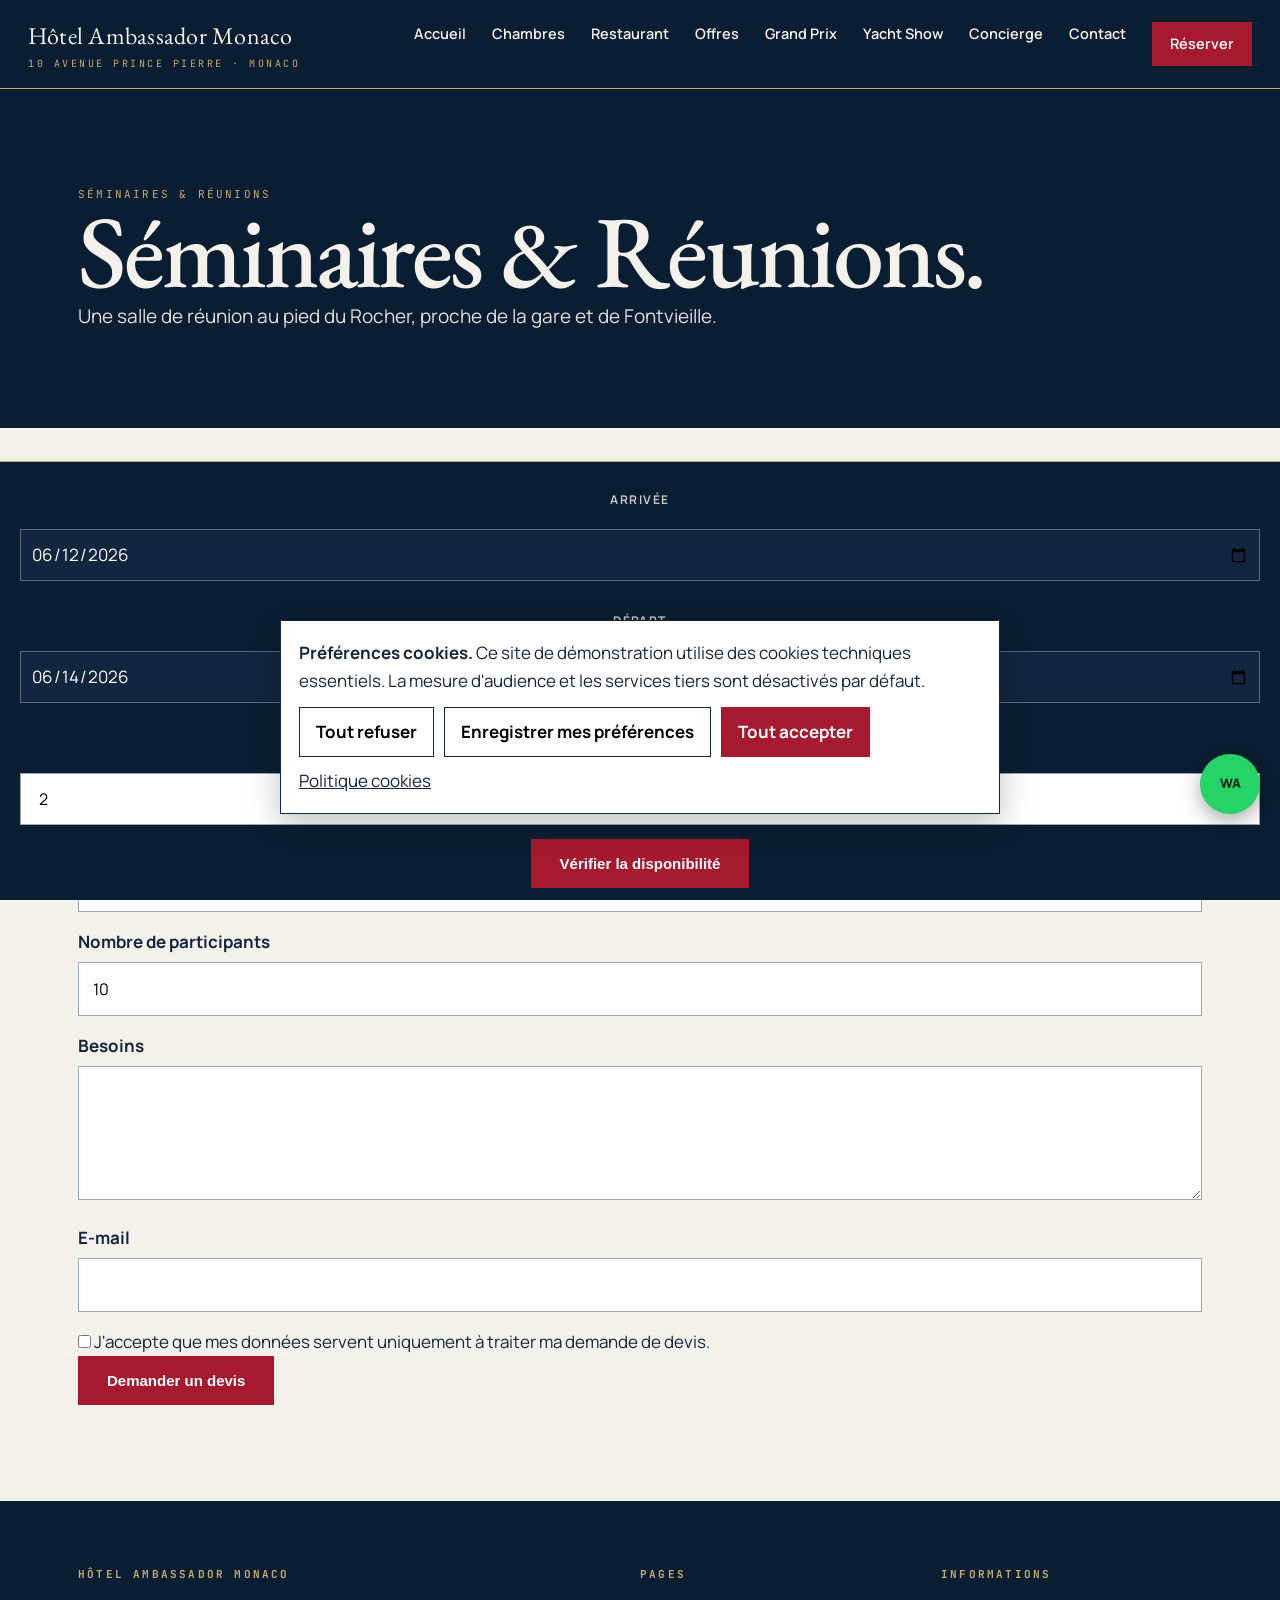
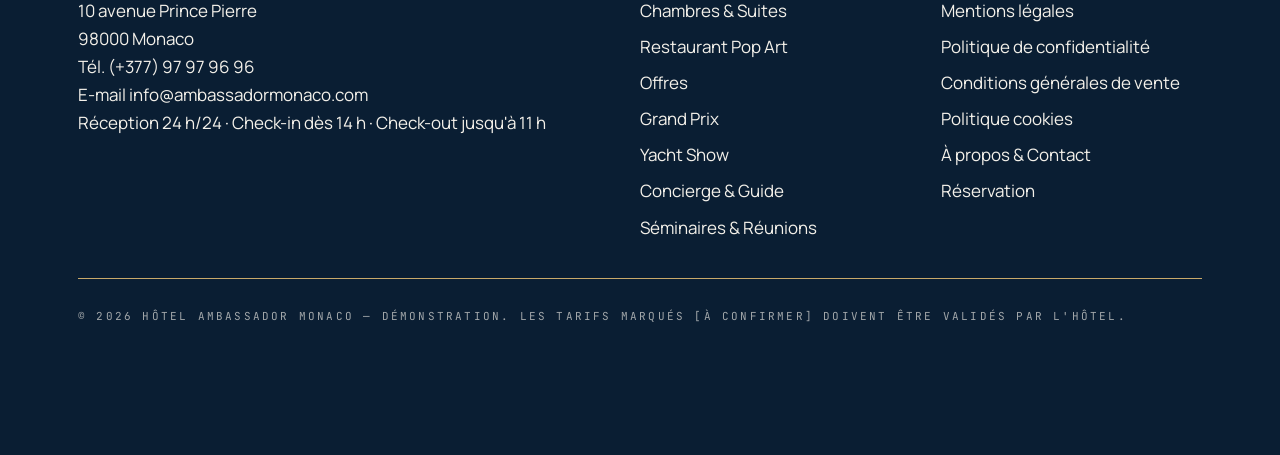
<file: seminaires.html>
<!doctype html><html lang="fr"><head><meta charset="utf-8"><meta name="viewport" content="width=device-width,initial-scale=1">
<title>Séminaires & Réunions — Hôtel Ambassador Monaco</title><meta name="description" content="Salle de réunion à l'Hôtel Ambassador Monaco : demande de devis.">
<link rel="preconnect" href="https://fonts.googleapis.com"><link rel="preconnect" href="https://fonts.gstatic.com" crossorigin>
<link href="https://fonts.googleapis.com/css2?family=EB+Garamond:ital,wght@0,400;0,500;0,600;1,400&family=JetBrains+Mono:wght@400;600&family=Manrope:wght@400;600;700;800&display=swap" rel="stylesheet">
<link rel="stylesheet" href="assets/style.css"></head>
<body><a class="skip" href="#main">Aller au contenu</a>
<header class="site"><div class="nav"><a class="brand" href="index.html">Hôtel Ambassador Monaco<small>10 AVENUE PRINCE PIERRE · MONACO</small></a>
<nav class="main" aria-label="Navigation principale"><a href="index.html">Accueil</a><a href="chambres.html">Chambres</a><a href="restaurant-pop-art.html">Restaurant</a><a href="offres.html">Offres</a><a href="grand-prix.html">Grand Prix</a><a href="yacht-show.html">Yacht Show</a><a href="concierge.html">Concierge</a><a href="a-propos-contact.html">Contact</a><a class="cta" href="reservation.html">Réserver</a></nav></div></header>
<main id="main">
<section class="dark"><div class="wrap"><p class="mono">Séminaires &amp; Réunions</p><h1>Séminaires &amp; Réunions.</h1><p class="sub">Une salle de réunion au pied du Rocher, proche de la gare et de Fontvieille.</p></div></section>
<section class="light"><div class="wrap"><h2>La salle de réunion</h2><p class="chapter">Capacité et équipements : <span class="confirm">[À CONFIRMER]</span></p><p class="chapter">Nom de la salle, horaires et conditions : <span class="confirm">[À CONFIRMER]</span></p><p class="chapter">Position : proche de la gare et de Fontvieille.</p>
<h2 style="margin-top:40px">Demander un devis</h2>
<form onsubmit="alert('Demande de devis envoyée dans cette démo.');return false;"><label for="sm-date">Date souhaitée</label><input id="sm-date" type="date" value="2026-06-12" required><label for="sm-part">Nombre de participants</label><input id="sm-part" type="number" min="1" value="10" required><label for="sm-besoins">Besoins</label><textarea id="sm-besoins" rows="4"></textarea><label for="sm-email">E-mail</label><input id="sm-email" type="email" autocomplete="email" required><p style="margin-top:16px"><input type="checkbox" id="sm-consent" required style="width:auto"> <label for="sm-consent" style="display:inline;font-weight:400">J'accepte que mes données servent uniquement à traiter ma demande de devis.</label></p><button class="btn" type="submit">Demander un devis</button></form>
</div></section>
</main>
<footer><div class="wrap footgrid"><div><h4>Hôtel Ambassador Monaco</h4><p>10 avenue Prince Pierre<br>98000 Monaco</p><p>Tél. <a href="tel:+37797979696">(+377) 97 97 96 96</a><br>E-mail <a href="mailto:info@ambassadormonaco.com">info@ambassadormonaco.com</a></p><p>Réception 24 h/24 · Check-in dès 14 h · Check-out jusqu'à 11 h</p></div>
<div><h4>Pages</h4><ul><li><a href="chambres.html">Chambres &amp; Suites</a></li><li><a href="restaurant-pop-art.html">Restaurant Pop Art</a></li><li><a href="offres.html">Offres</a></li><li><a href="grand-prix.html">Grand Prix</a></li><li><a href="yacht-show.html">Yacht Show</a></li><li><a href="concierge.html">Concierge &amp; Guide</a></li><li><a href="seminaires.html">Séminaires &amp; Réunions</a></li></ul></div>
<div><h4>Informations</h4><ul><li><a href="mentions-legales.html">Mentions légales</a></li><li><a href="politique-de-confidentialite.html">Politique de confidentialité</a></li><li><a href="cgv.html">Conditions générales de vente</a></li><li><a href="politique-cookies.html">Politique cookies</a></li><li><a href="a-propos-contact.html">À propos &amp; Contact</a></li><li><a href="reservation.html">Réservation</a></li></ul></div></div>
<div class="wrap"><hr class="rule"><p class="mono">© <span class="year">2026</span> Hôtel Ambassador Monaco — Démonstration. Les tarifs marqués [À CONFIRMER] doivent être validés par l'hôtel.</p></div></footer>
<form class="stickybar" id="sticky-form" action="reservation.html"><label for="sb-arr">Arrivée</label><input type="date" id="sb-arr" value="2026-06-12"><label for="sb-dep">Départ</label><input type="date" id="sb-dep" value="2026-06-14"><label for="sb-guests">Voyageurs</label><select id="sb-guests" aria-label="Voyageurs"><option>1</option><option selected>2</option><option>3</option><option>4</option></select><button class="btn" type="submit">Vérifier la disponibilité</button></form>
<a class="wa-float" href="concierge.html" aria-label="Concierge WhatsApp">WA</a>
<div class="cookie" id="cookie-banner" role="dialog" aria-label="Consentement cookies"><p><strong>Préférences cookies.</strong> Ce site de démonstration utilise des cookies techniques essentiels. La mesure d'audience et les services tiers sont désactivés par défaut.</p><div class="row"><button type="button" data-cookie="essentiels">Tout refuser</button><button type="button" data-cookie="essentiels">Enregistrer mes préférences</button><button type="button" class="primary" data-cookie="tous">Tout accepter</button></div><p style="margin-top:10px"><a href="politique-cookies.html">Politique cookies</a></p></div>
<script src="assets/app.js"></script></body></html>
</file>
<file: assets/style.css>
:root{--nuit:#0A1E33;--ecume:#F4F1EA;--encre:#12263F;--brume:#5B6B7C;--rouge:#A6192E;--lisere:#C8A96A;--wa:#25D366;--white:#fff}
*{box-sizing:border-box;margin:0;padding:0}
html{scroll-behavior:smooth}
body{font-family:Manrope,system-ui,-apple-system,'Segoe UI',sans-serif;background:var(--ecume);color:var(--encre);font-size:17px;line-height:1.65}
img{max-width:100%;display:block}
a{color:inherit}
h1,h2,h3,.serif{font-family:'EB Garamond',Georgia,serif;font-weight:500;line-height:1.05}
h1{font-size:clamp(56px,8vw,110px);letter-spacing:-.03em;line-height:.95}
h2{font-size:clamp(34px,4.5vw,56px);letter-spacing:-.02em}
h3{font-size:26px}
.mono{font-family:'JetBrains Mono',monospace;font-size:11px;letter-spacing:.2em;text-transform:uppercase;opacity:.65}
.wrap{max-width:1180px;margin:0 auto;padding:0 28px}
section{padding:96px 0}
.dark{background:var(--nuit);color:var(--ecume)}
.dark .mono{color:var(--lisere);opacity:1}
.light{background:var(--ecume);color:var(--encre)}
.rule{height:1px;background:var(--lisere);border:0;margin:28px 0}
.btn{display:inline-flex;align-items:center;gap:10px;background:var(--rouge);color:#fff;padding:15px 28px;border:1px solid var(--rouge);text-decoration:none;font-weight:700;font-size:15px;min-height:48px;cursor:pointer}
.btn:hover{background:#8c1427}
.btn.ghost{background:transparent;color:inherit;border-color:currentColor}
.btn.ghost:hover{background:rgba(255,255,255,.08)}
.btn.lightbtn{background:var(--ecume);color:var(--nuit);border-color:var(--ecume)}
header.site{position:sticky;top:0;z-index:50;background:var(--nuit);color:var(--ecume);border-bottom:1px solid var(--lisere)}
.nav{display:flex;align-items:center;justify-content:space-between;gap:20px;padding:16px 28px;max-width:1280px;margin:0 auto}
.brand{font-family:'EB Garamond',serif;font-size:24px;text-decoration:none;letter-spacing:.01em}
.brand small{display:block;font-family:'JetBrains Mono',monospace;font-size:10px;letter-spacing:.25em;color:var(--lisere)}
nav.main{display:flex;gap:26px;flex-wrap:wrap}
nav.main a{text-decoration:none;font-size:14.5px;font-weight:600}
nav.main a:hover,nav.main a[aria-current="page"]{color:var(--lisere)}
nav.main a.cta{background:var(--rouge);color:#fff;padding:10px 18px}
.hero{display:grid;grid-template-columns:1.05fr .95fr;min-height:78vh}
.hero-text{padding:72px 40px 72px 28px;display:flex;flex-direction:column;justify-content:center;gap:22px;max-width:680px}
.hero-img{position:relative;min-height:420px;background:linear-gradient(160deg,#12263F,#0A1E33 60%,#A6192E22)}
.hero-img img,.ph img{width:100%;height:100%;object-fit:cover;position:absolute;inset:0}
.hero-img .cap{position:absolute;left:18px;bottom:16px;background:rgba(10,30,51,.82);color:#F4F1EA;padding:10px 14px;font-size:13px}
.ph{position:relative;overflow:hidden;background:var(--encre)}
.ph.tall{aspect-ratio:16/9}
.sub{font-size:19px;max-width:56ch;color:inherit;opacity:.92}
.lead{font-size:19px}
.chapter{font-size:15px;color:var(--brume);max-width:62ch}
.dark .chapter{color:#C9D2DC}
.cards{display:grid;grid-template-columns:repeat(3,1fr);gap:24px;margin-top:36px}
.card{background:#fff;border:1px solid #DDD8CC;padding:0;overflow:hidden}
.card .ph{aspect-ratio:4/3}
.card .body{padding:24px}
.card h3{margin-bottom:8px}
.tag{display:inline-block;border:1px solid var(--lisere);color:#7A5E2E;padding:4px 10px;font-family:'JetBrains Mono',monospace;font-size:11px;letter-spacing:.12em;text-transform:uppercase;margin-bottom:12px}
.price{font-family:'EB Garamond',serif;font-size:22px;color:var(--rouge)}
.confirm{font-size:13px;color:var(--brume);border:1px dashed var(--lisere);padding:8px 10px;margin-top:10px;display:inline-block}
.grid2{display:grid;grid-template-columns:1fr 1fr;gap:48px;align-items:start}
.filters{display:flex;gap:10px;flex-wrap:wrap;margin:28px 0}
.filters button{padding:11px 18px;border:1px solid var(--encre);background:transparent;cursor:pointer;font:inherit;font-weight:600;min-height:44px}
.filters button[aria-pressed="true"]{background:var(--nuit);color:var(--ecume)}
.room{display:grid;grid-template-columns:1fr 1fr;gap:0;background:#fff;border:1px solid #DDD8CC;margin-bottom:28px}
.room .ph{min-height:300px}
.room .body{padding:32px}
.room ul{margin:14px 0 14px 18px}
form label{display:block;font-weight:700;margin:16px 0 6px}
form input,form select,form textarea{width:100%;padding:13px 14px;border:1px solid #9AA7B5;font:inherit;font-size:16px;background:#fff}
form input:focus,form select:focus,form textarea:focus{outline:3px solid var(--lisere);outline-offset:1px}
fieldset{border:1px solid #C9C2B2;padding:20px;margin-top:20px}
legend{font-family:'EB Garamond',serif;font-size:22px;padding:0 8px}
.steps{display:flex;gap:10px;margin:24px 0;flex-wrap:wrap}
.steps span{padding:10px 16px;border:1px solid var(--encre);font-weight:700;font-size:14px}
.steps span.on{background:var(--rouge);border-color:var(--rouge);color:#fff}
.step{display:none}.step.on{display:block}
.summary{background:var(--nuit);color:var(--ecume);padding:24px;margin-top:20px}
.summary dt{opacity:.7;font-size:13px}.summary dd{font-size:18px;margin-bottom:10px}
.chat{max-width:560px;margin:0 auto;background:#0B141F;border:1px solid var(--lisere);padding:20px;color:#EAF2F8}
.bubble{max-width:82%;padding:12px 16px;margin:10px 0;line-height:1.5}
.bubble.me{margin-left:auto;background:var(--wa);color:#06281A}
.bubble.them{background:#1B324E}
.chips{display:flex;flex-direction:column;gap:10px;margin-top:18px}
.chips button{text-align:left;padding:13px 16px;background:transparent;color:var(--ecume);border:1px solid var(--lisere);cursor:pointer;font:inherit}
.chips button:hover{background:#1B324E}
.stickybar{position:fixed;left:0;right:0;bottom:0;z-index:60;background:var(--nuit);color:var(--ecume);border-top:1px solid var(--lisere);padding:12px 20px;display:flex;gap:14px;align-items:center;justify-content:center;flex-wrap:wrap}
.stickybar label{font-size:12px;letter-spacing:.12em;text-transform:uppercase;opacity:.8}
.stickybar input{padding:10px;border:1px solid #5B6B7C;background:#12263F;color:#fff;font:inherit}
.wa-float{position:fixed;right:20px;bottom:86px;z-index:61;width:60px;height:60px;border-radius:50%;background:var(--wa);color:#06281A;display:flex;align-items:center;justify-content:center;text-decoration:none;font-weight:800;font-size:13px;box-shadow:0 6px 20px rgba(0,0,0,.35)}
footer{background:var(--nuit);color:var(--ecume);padding:64px 0 130px}
footer a{color:var(--ecume)}
.footgrid{display:grid;grid-template-columns:2fr 1fr 1fr;gap:40px}
.footgrid h4{font-family:'JetBrains Mono',monospace;font-size:11px;letter-spacing:.2em;text-transform:uppercase;color:var(--lisere);margin-bottom:14px}
.footgrid ul{list-style:none}.footgrid li{margin-bottom:8px}
.footgrid a{text-decoration:none}.footgrid a:hover{text-decoration:underline}
.cookie{position:fixed;left:16px;right:16px;bottom:86px;z-index:70;background:#fff;border:1px solid var(--encre);padding:18px;max-width:720px;margin:0 auto;display:none;box-shadow:0 10px 30px rgba(0,0,0,.25)}
.cookie.show{display:block}
.cookie .row{display:flex;gap:10px;flex-wrap:wrap;margin-top:12px}
.cookie button{padding:10px 16px;cursor:pointer;font:inherit;font-weight:700;border:1px solid var(--encre);background:#fff}
.cookie button.primary{background:var(--rouge);color:#fff;border-color:var(--rouge)}
.note{background:#FFF8E6;border:1px solid var(--lisere);padding:16px 18px;margin:20px 0}
.skip{position:absolute;left:-9999px}.skip:focus{left:10px;top:10px;background:#fff;padding:10px;z-index:99}
.ghostword{font-family:'EB Garamond',serif;font-size:clamp(80px,14vw,190px);line-height:.8;color:transparent;-webkit-text-stroke:1px rgba(200,169,106,.35);letter-spacing:.02em;white-space:nowrap;overflow:hidden}
@media(max-width:900px){.hero{grid-template-columns:1fr}.cards,.grid2,.room{grid-template-columns:1fr}.footgrid{grid-template-columns:1fr}section{padding:64px 0}nav.main{gap:14px}.hero-text{padding:48px 24px}}
@media(prefers-reduced-motion:reduce){*{animation:none!important;transition:none!important;scroll-behavior:auto!important}}
.reveal{animation:rise .8s cubic-bezier(.16,1,.3,1) both}
@keyframes rise{from{opacity:0;transform:translateY(24px)}to{opacity:1;transform:none}}
</file>
